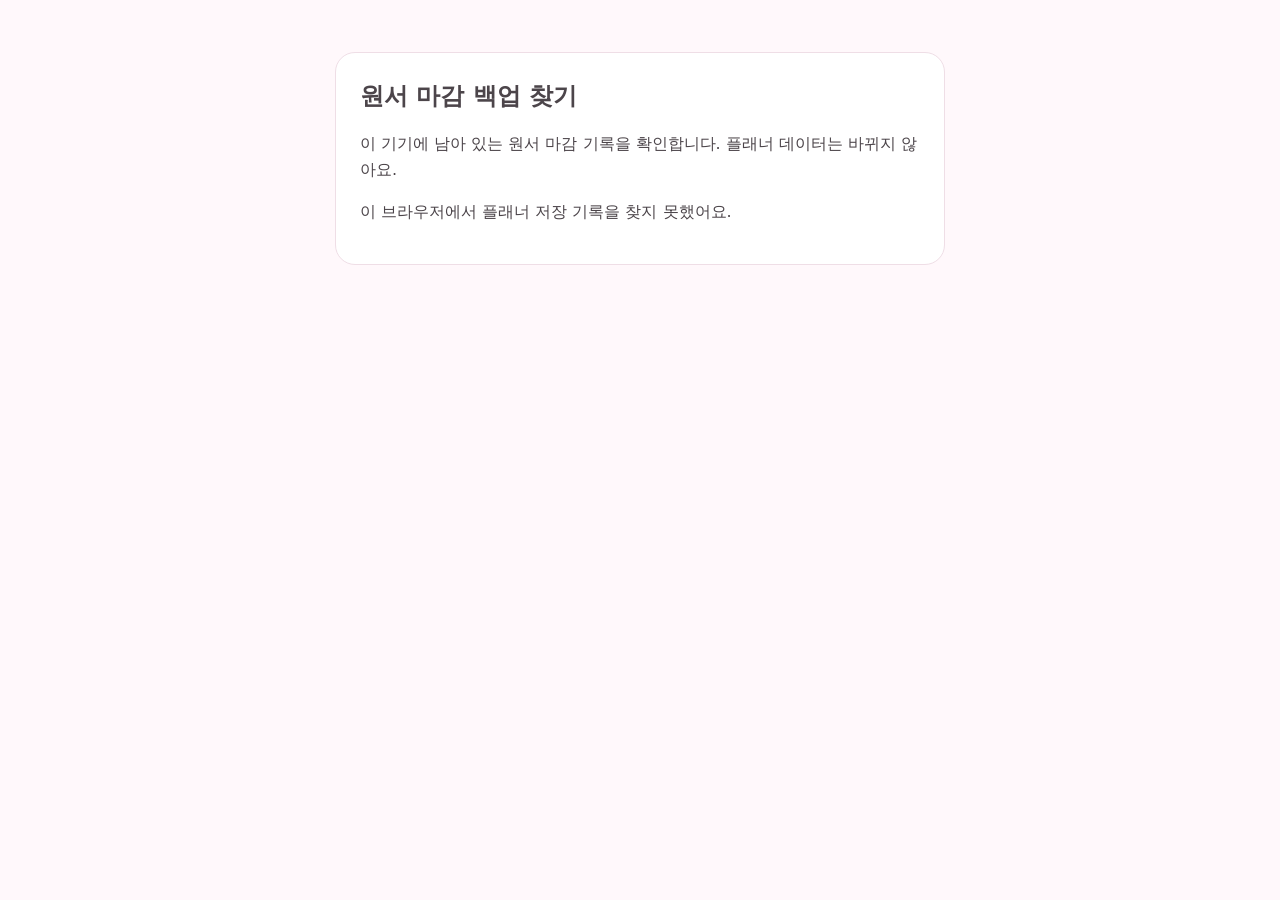
<file: deadline-recovery.html>
<!doctype html>
<html lang="ko">
<meta charset="utf-8">
<meta name="viewport" content="width=device-width,initial-scale=1">
<title>원서 마감 백업 찾기</title>
<style>
  body{margin:0;padding:28px 16px;background:#fff8fb;color:#4c454a;font:16px/1.6 system-ui}
  main{max-width:560px;margin:24px auto;padding:24px;background:white;border:1px solid #efdee6;border-radius:20px}
  h1{font-size:24px;margin:0 0 12px}button{font:inherit;padding:10px 16px;border:0;border-radius:10px;background:#ba426f;color:white;cursor:pointer}
</style>
<main>
  <h1>원서 마감 백업 찾기</h1>
  <p>이 기기에 남아 있는 원서 마감 기록을 확인합니다. 플래너 데이터는 바뀌지 않아요.</p>
  <p id="status" role="status">백업을 찾는 중이에요.</p>
  <button id="download" type="button" hidden>원서 마감 백업 내려받기</button>
</main>
<script src="planner-session-v2.js"></script>
<script>
  const statusText=document.getElementById('status');
  const download=document.getElementById('download');

  function parse(raw){try{return JSON.parse(raw)}catch{return null}}

  function findSnapshots(code){
    const snapshots=[];
    function add(source,state,at=''){
      const deadlines=Array.isArray(state?.deadlines)?state.deadlines.filter(item=>item?.id&&item.company&&item.date):[];
      if(deadlines.length)snapshots.push({source,at:state?._updatedAt||at,deadlines});
    }
    function read(key){
      const fallback=parse(sessionStorage.getItem(`todoPlanner_storage_fallback_${key}`));
      return parse(fallback?.value??localStorage.getItem(key));
    }
    add('이 기기의 현재 기록',read(`todoPlanner_v3_${code}`));
    add('브라우저 복구본',read(`todoPlanner_boot_rescue_${code}`));
    add('보존한 원서 마감 복구본',read(`todoPlanner_deadline_rescue_${code}`));
    add('현재 탭의 시작 기록',parse(sessionStorage.getItem(`todoPlanner_preload_snapshot_${code}`)));
    const history=read(`todoPlanner_local_history_${code}`);
    if(Array.isArray(history))history.forEach(entry=>add('이 기기의 저장 이력',entry?.state,entry?.at));
    add('원서 마감 목록',{deadlines:read(`todoPlanner_deadlines_${code}`)});
    for(let i=0;i<localStorage.length;i++){
      const key=localStorage.key(i);
      if(key?.startsWith(`todoPlanner_mobile_repair_backup_${code}_`))add('이전 모바일 복구본',read(key));
      if(key?.startsWith('planner_manual_recovery_before_')){
        const manual=read(key);
        add('이전 수동 복구본',parse(manual?.[`todoPlanner_v3_${code}`]));
      }
    }
    return snapshots;
  }

  async function scan(){
    try{
      const code=localStorage.getItem('todoPlanner_activeCode');
      if(!/^\d{4,12}$/.test(code||'')){
        statusText.textContent='이 브라우저에서 플래너 저장 기록을 찾지 못했어요.';
        return;
      }
      if(window.plannerSession.requiresPassword(code)){
        const session=window.plannerSession.read();
        const response=session&&await fetch('https://empbjojdpmeaottpesdt.supabase.co/functions/v1/planner-sync',{
          method:'POST',headers:{'Content-Type':'application/json','apikey':'sb_publishable_Af6LxJzQGT8Emahn-B30DA_IjC7hy0g','x-planner-session':session},
          body:JSON.stringify({action:'session',code})
        });
        if(!response?.ok){statusText.textContent='이 브라우저에서 플래너 로그인 세션을 확인하지 못했어요.';return}
      }
      const snapshots=findSnapshots(code);
      const count=new Set(snapshots.flatMap(snapshot=>snapshot.deadlines.map(item=>item.id))).size;
      statusText.textContent=count?`백업에서 원서 마감 ${count}건을 찾았어요. 아래 버튼으로 저장하세요.`:'이 브라우저의 백업에서 원서 마감 기록을 찾지 못했어요.';
      if(!count)return;
      download.hidden=false;
      download.onclick=()=>{
        const file=new Blob([JSON.stringify({snapshots})],{type:'application/json'});
        const url=URL.createObjectURL(file);
        const link=document.createElement('a');
        link.href=url;link.download='planner_deadline_backup.json';link.click();
        setTimeout(()=>URL.revokeObjectURL(url),1000);
      };
    }catch{statusText.textContent='백업을 읽는 중 오류가 났어요.'}
  }

  scan();
</script>
</html>
</file>
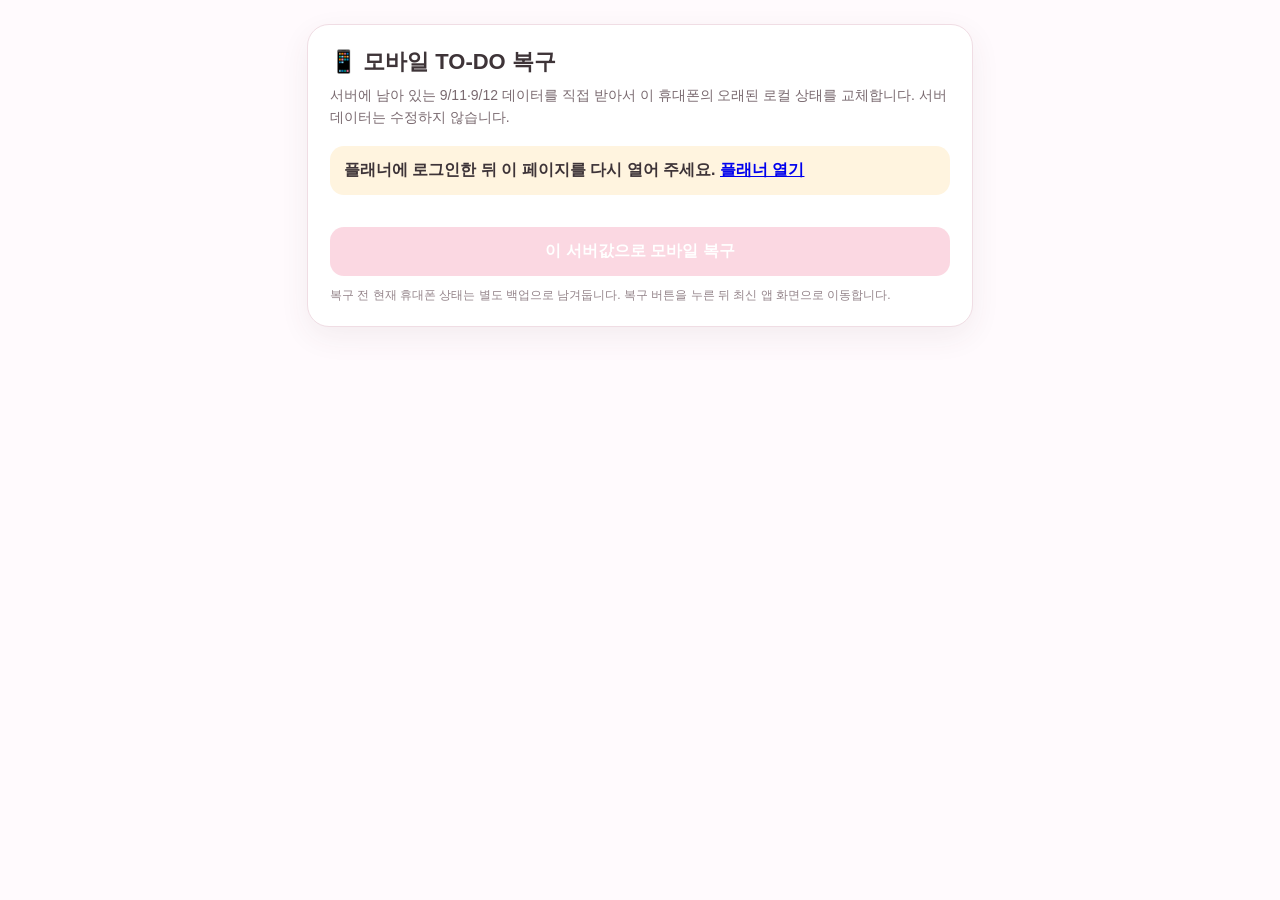
<file: mobile-repair.html>
<!doctype html>
<html lang="ko">
<head>
<meta charset="utf-8">
<meta name="viewport" content="width=device-width,initial-scale=1,viewport-fit=cover">
<title>TO-DO 모바일 복구</title>
<style>
body{font-family:-apple-system,BlinkMacSystemFont,"Pretendard",sans-serif;background:#fffafd;color:#3e3438;margin:0;padding:24px}.card{max-width:620px;margin:0 auto;background:#fff;border:1px solid #f0dde4;border-radius:22px;padding:22px;box-shadow:0 10px 30px rgba(80,50,60,.07)}h1{font-size:22px;margin:0 0 8px}.sub{font-size:14px;line-height:1.55;color:#7a6a70}.status{margin:18px 0;padding:14px;border-radius:14px;background:#fff2f6;font-weight:700}.day{margin:14px 0;padding:14px;border-radius:14px;background:#faf7f8}.day b{display:block;margin-bottom:8px}.item{font-size:14px;padding:5px 0;border-bottom:1px dashed #eee}.item:last-child{border-bottom:0}.ok{background:#eaf8ef}.warn{background:#fff4df}.btn{width:100%;border:0;border-radius:14px;padding:14px 16px;font-size:16px;font-weight:800;background:#f7a9bf;color:#fff;margin-top:14px}.btn:disabled{opacity:.45}.small{font-size:12px;color:#94848a;margin-top:10px;line-height:1.5}
</style>
</head>
<body>
<div class="card">
<h1>📱 모바일 TO-DO 복구</h1>
<div class="sub">서버에 남아 있는 9/11·9/12 데이터를 직접 받아서 이 휴대폰의 오래된 로컬 상태를 교체합니다. 서버 데이터는 수정하지 않습니다.</div>
<div id="status" class="status">서버 데이터 확인 중…</div>
<div id="result"></div>
<button id="apply" class="btn" disabled>이 서버값으로 모바일 복구</button>
<div class="small">복구 전 현재 휴대폰 상태는 별도 백업으로 남겨둡니다. 복구 버튼을 누른 뒤 최신 앱 화면으로 이동합니다.</div>
</div>
<script src="planner-session-v2.js"></script>
<script>
const SUPABASE_URL='https://empbjojdpmeaottpesdt.supabase.co';
const SUPABASE_ANON_KEY='sb_publishable_Af6LxJzQGT8Emahn-B30DA_IjC7hy0g';
const CODE='0307';
let serverState=null;
const $=id=>document.getElementById(id);
function items(mode,date){const a=serverState?.todos?.[mode]?.[date];return Array.isArray(a)?a:[]}
function esc(s){return String(s??'').replace(/[&<>"']/g,c=>({'&':'&amp;','<':'&lt;','>':'&gt;','"':'&quot;',"'":'&#39;'}[c]))}
function render(){
  let total=0,html='';
  for(const date of ['2026-09-11','2026-09-12']){
    const job=items('job',date),work=items('work',date);total+=job.length+work.length;
    const all=[...job.map(x=>['취준',x]),...work.map(x=>['업무',x])];
    html+=`<div class="day"><b>${date.slice(5).replace('-','/')} · ${all.length}개</b>${all.length?all.map(([m,x])=>`<div class="item">[${m}] ${esc(x?.text||'')} ${x?.status==='done'?'✅':x?.status==='postponed'?'💛':''}</div>`).join(''):'<div class="item">서버에 남은 투두 없음</div>'}</div>`;
  }
  $('result').innerHTML=html;
  $('status').className='status '+(total?'ok':'warn');
  $('status').textContent=total?`서버에서 9/11·9/12 투두 ${total}개를 찾았어요.`:'서버에서 9/11·9/12 투두를 찾지 못했어요. 복구 버튼은 잠가둘게요.';
  $('apply').disabled=!total;
}
async function load(){
  try{
    if(!window.plannerSession.read())throw new Error('login_required');
    const r=await fetch(`${SUPABASE_URL}/functions/v1/planner-sync`,{method:'POST',cache:'no-store',headers:{'Content-Type':'application/json','apikey':SUPABASE_ANON_KEY,...window.plannerSession.headers()},body:JSON.stringify({action:'load',code:CODE,_:Date.now()})});
    if(!r.ok)throw new Error(r.status===401?'login_required':'server_error');
    const data=await r.json();serverState=data?.state||null;if(!serverState)throw new Error('state 없음');render();
  }catch(e){$('status').className='status warn';if(e.message==='login_required')$('status').innerHTML='플래너에 로그인한 뒤 이 페이지를 다시 열어 주세요. <a href="./">플래너 열기</a>';
    else $('status').textContent='서버에 연결하지 못했어요. 잠시 뒤 다시 시도해 주세요.';}
}
$('apply').onclick=async()=>{
  if(!serverState)return;
  $('apply').disabled=true;$('apply').textContent='복구 적용 중…';
  try{
    const key=`todoPlanner_v3_${CODE}`;
    const old=localStorage.getItem(key);
    if(old)localStorage.setItem(`todoPlanner_mobile_repair_backup_${CODE}_${Date.now()}`,old);
    localStorage.setItem('todoPlanner_activeCode',CODE);
    localStorage.setItem(key,JSON.stringify(serverState));
    localStorage.removeItem(`todoPlanner_sync_pending_${CODE}`);
    localStorage.removeItem(`todoPlanner_sync_pending_v2_${CODE}`);
    localStorage.setItem(`todoPlanner_boot_rescue_${CODE}`,JSON.stringify(serverState));
    sessionStorage.setItem(`todoPlanner_preload_snapshot_${CODE}`,JSON.stringify(serverState));
    if('caches' in window){for(const k of await caches.keys())await caches.delete(k)}
    if('serviceWorker' in navigator){for(const r of await navigator.serviceWorker.getRegistrations())await r.unregister()}
    $('status').className='status ok';$('status').textContent='모바일 복구 완료. 최신 TO-DO 화면으로 이동합니다.';
    setTimeout(()=>location.href=`./?mobileRepair=${Date.now()}`,900);
  }catch(e){$('status').className='status warn';$('status').textContent='복구 적용 실패: '+e.message;$('apply').disabled=false;$('apply').textContent='다시 복구';}
};
load();
</script>
</body>
</html>
</file>
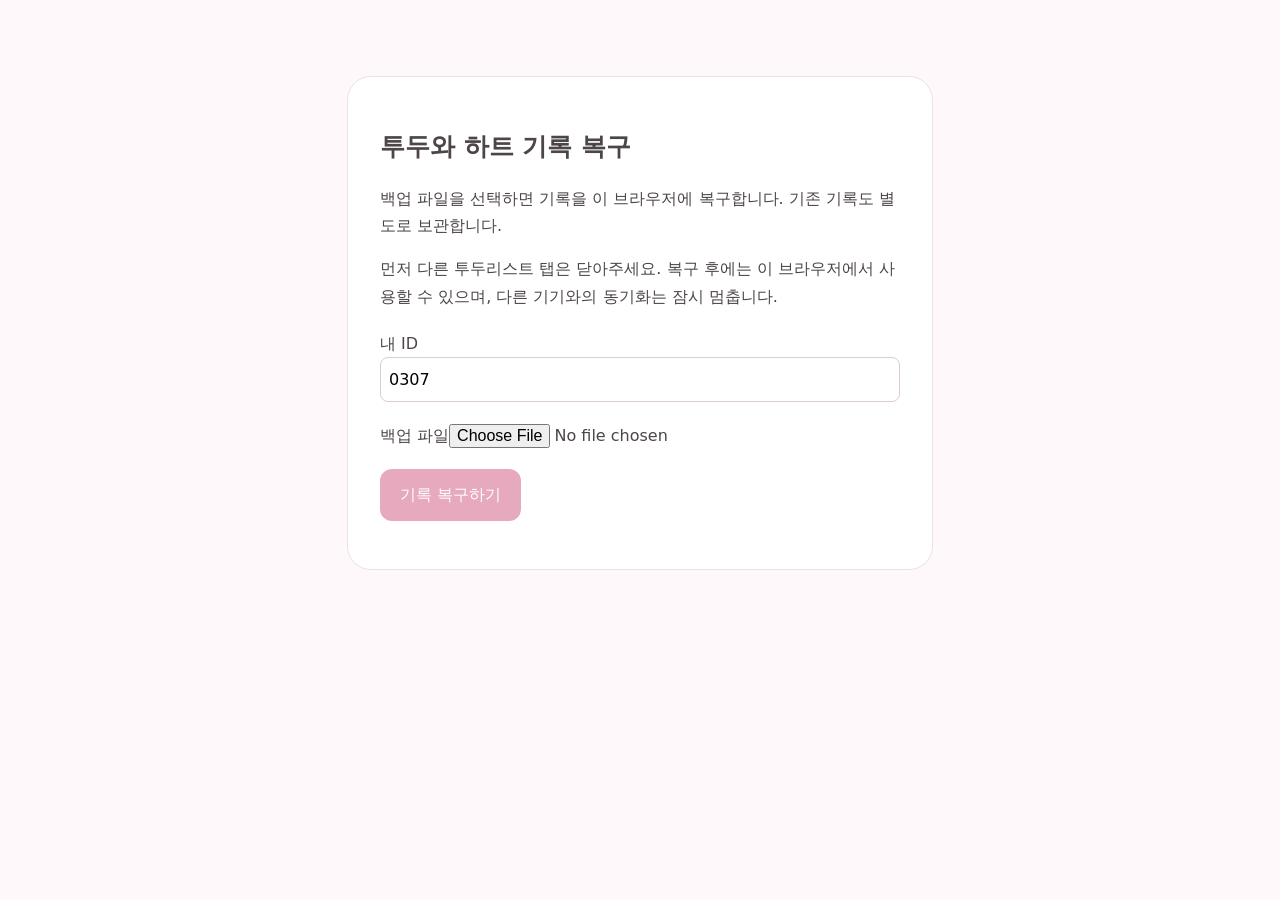
<file: recover.html>
<!doctype html><html lang="ko"><meta charset="utf-8"><meta name="viewport" content="width=device-width,initial-scale=1"><title>투두 기록 복구</title>
<style>body{font:16px/1.7 system-ui;background:#fff8fb;color:#4c454a;margin:0;padding:36px 20px}main{max-width:520px;margin:40px auto;background:white;padding:32px;border:1px solid #efdfE7;border-radius:24px}h1{font-size:25px}label{display:block;margin:20px 0}input{font:inherit;max-width:100%;box-sizing:border-box}input[type=text]{padding:8px;width:100%;border:1px solid #dbcdd3;border-radius:8px}button,a{font:inherit}button{background:#cf557f;color:white;border:0;border-radius:12px;padding:12px 20px;cursor:pointer}button:disabled{opacity:.5}#result{white-space:pre-wrap}a{color:#b33464}</style>
<main><h1>투두와 하트 기록 복구</h1><p>백업 파일을 선택하면 기록을 이 브라우저에 복구합니다. 기존 기록도 별도로 보관합니다.</p><p>먼저 다른 투두리스트 탭은 닫아주세요. 복구 후에는 이 브라우저에서 사용할 수 있으며, 다른 기기와의 동기화는 잠시 멈춥니다.</p>
<label>내 ID<input id="code" type="text" inputmode="numeric" value="0307" pattern="[0-9]{4,12}"></label>
<label>백업 파일<input id="file" type="file" accept=".json,application/json"></label>
<button id="restore" disabled>기록 복구하기</button><p id="result" role="status"></p><a id="open" href="./?recovered=1" hidden>복구한 투두리스트 열기 →</a></main>
<script src="recovery-v1.js"></script><script>
const file=document.getElementById('file'),button=document.getElementById('restore'),result=document.getElementById('result');
file.onchange=()=>{button.disabled=!file.files.length};
button.onclick=async()=>{button.disabled=true;try{
 const code=document.getElementById('code').value.trim();if(!/^\d{4,12}$/.test(code))throw Error('사용하던 ID를 입력해주세요.');
 const raw=JSON.parse(await file.files[0].text()),backup=raw.state||raw;
 const key='todoPlanner_v3_'+code;let local={};try{local=JSON.parse(localStorage.getItem(key)||'{}')}catch{}
 const next=mergePlannerRecovery(backup,local);
 const rescue={};for(let i=0;i<localStorage.length;i++){const k=localStorage.key(i);if(k.startsWith('todoPlanner'))rescue[k]=localStorage.getItem(k)}
 localStorage.setItem('planner_manual_recovery_before_'+Date.now(),JSON.stringify(rescue));
 localStorage.setItem('todoPlanner_cloud_paused','1');
 localStorage.setItem(key,JSON.stringify(next));
 localStorage.setItem('todoPlanner_boot_rescue_'+code,JSON.stringify(next));
 sessionStorage.setItem('todoPlanner_preload_snapshot_'+code,JSON.stringify(next));
 localStorage.setItem('todoPlanner_activeCode',code);
 const count=Object.values(next.todos.job).reduce((n,a)=>n+a.length,0);
 result.textContent='복구 완료! 취준 투두 '+count+'개와 하트 기록을 불러왔어요. 아래 링크로 열어주세요.';document.getElementById('open').hidden=false;
}catch(e){result.textContent='복구하지 못했어요: '+e.message;button.disabled=false}};
</script></html>
</file>
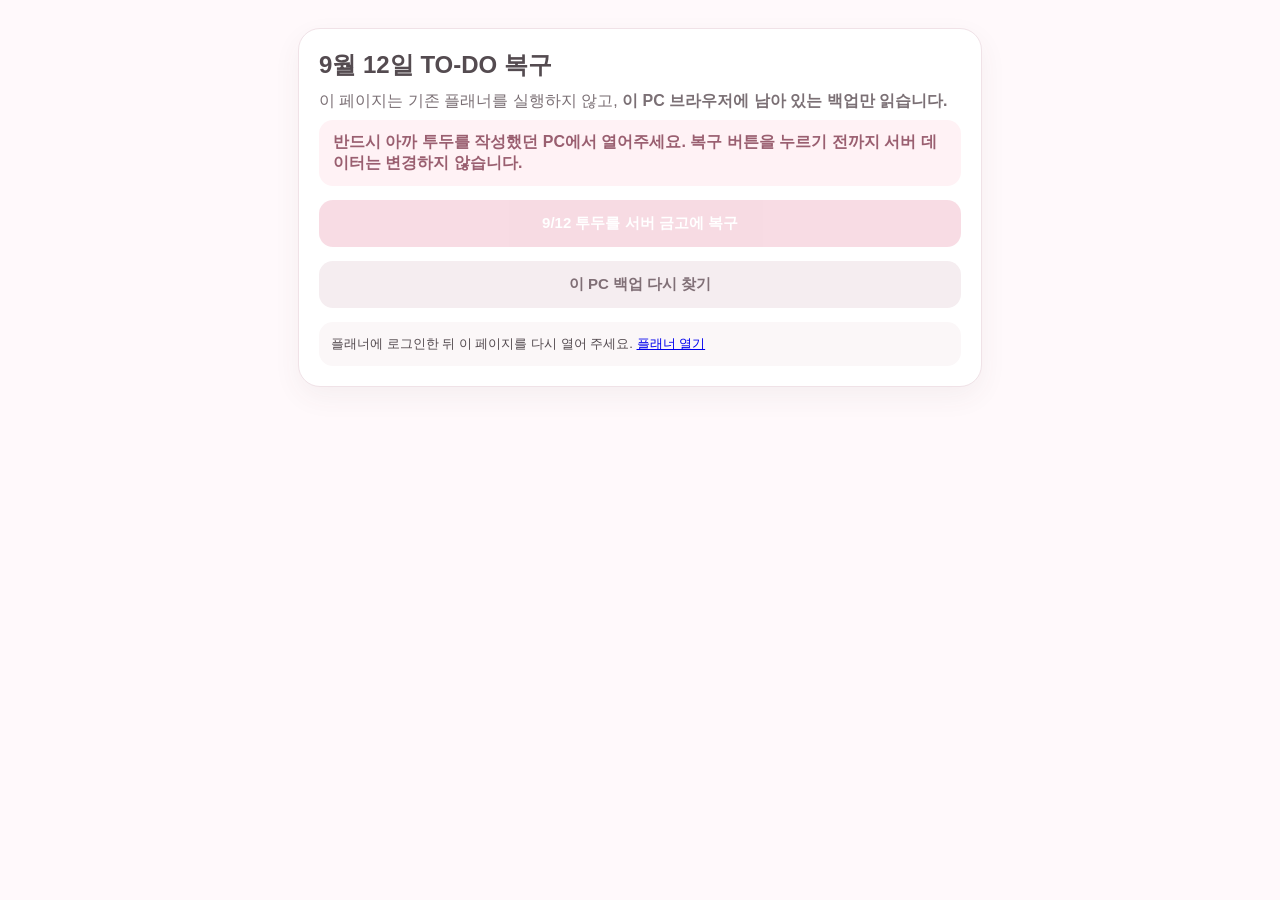
<file: recovery-0912.html>
<!doctype html>
<html lang="ko">
<head>
<meta charset="utf-8">
<meta name="viewport" content="width=device-width,initial-scale=1,viewport-fit=cover">
<title>TO-DO 9/12 복구</title>
<style>
  *{box-sizing:border-box} body{margin:0;background:#fff9fb;color:#544b50;font-family:-apple-system,BlinkMacSystemFont,"Pretendard","Noto Sans KR",sans-serif}
  main{max-width:720px;margin:0 auto;padding:28px 18px 48px}.card{background:#fff;border:1px solid #f0e2e7;border-radius:22px;padding:20px;box-shadow:0 10px 28px rgba(90,60,70,.06);margin-bottom:14px}
  h1{font-size:24px;margin:0 0 8px} p{line-height:1.55;margin:6px 0;color:#7b7075}.warn{background:#fff2f5;border-radius:14px;padding:12px 14px;color:#9a5f70;font-weight:700}
  .mode{margin-top:18px}.mode h2{font-size:15px;margin:0 0 8px}.item{padding:10px 12px;background:#fff7fa;border-radius:12px;margin:6px 0;font-size:14px}.meta{font-size:12px;color:#aaa0a5;margin-top:6px}
  button{width:100%;border:0;border-radius:14px;padding:14px 16px;background:#efb1c3;color:#fff;font-weight:800;font-size:15px;cursor:pointer;margin-top:14px}button:disabled{opacity:.45;cursor:not-allowed}.secondary{background:#f5edf0;color:#806f76}
  #status{white-space:pre-wrap;font-size:13px;line-height:1.55;background:#fbf7f8;border-radius:14px;padding:12px;margin-top:14px;min-height:44px}.ok{color:#37805b}.bad{color:#b15c67}
</style>
</head>
<body>
<main>
  <div class="card">
    <h1>9월 12일 TO-DO 복구</h1>
    <p>이 페이지는 기존 플래너를 실행하지 않고, <b>이 PC 브라우저에 남아 있는 백업만 읽습니다.</b></p>
    <div class="warn">반드시 아까 투두를 작성했던 PC에서 열어주세요. 복구 버튼을 누르기 전까지 서버 데이터는 변경하지 않습니다.</div>
    <div id="summary"></div>
    <button id="restoreBtn" disabled>9/12 투두를 서버 금고에 복구</button>
    <button id="rescanBtn" class="secondary">이 PC 백업 다시 찾기</button>
    <div id="status">백업을 찾는 중…</div>
  </div>
</main>
<script src="planner-session-v2.js"></script>
<script>
(() => {
  const TARGET='2026-09-12', CODE='0307';
  const SUPABASE_URL='https://empbjojdpmeaottpesdt.supabase.co';
  const APIKEY='sb_publishable_Af6LxJzQGT8Emahn-B30DA_IjC7hy0g';
  const summary=document.getElementById('summary'), status=document.getElementById('status'), restoreBtn=document.getElementById('restoreBtn');
  let best={job:null,work:null};

  function parse(raw){try{return raw?JSON.parse(raw):null}catch{return null}}
  function normItems(state,mode){const a=state?.todos?.[mode]?.[TARGET];return Array.isArray(a)?a.filter(x=>x&&x.id&&x.text):[]}
  function stamp(state,fallback=''){return state?._updatedAt||fallback||''}
  function score(c){return [c.items.length, Date.parse(c.at||'')||0]}
  function better(a,b){if(!a)return b;if(!b)return a;const A=score(a),B=score(b);return B[0]>A[0]||(B[0]===A[0]&&B[1]>A[1])?b:a}

  function gather(){
    const candidates=[];
    const add=(label,state,at='')=>{if(state&&typeof state==='object')candidates.push({label,state,at:stamp(state,at)})};
    add('현재 PC 로컬 저장',parse(localStorage.getItem(`todoPlanner_v3_${CODE}`)));
    add('부팅 구조 백업',parse(localStorage.getItem(`todoPlanner_boot_rescue_${CODE}`)));
    add('세션 프리로드',parse(sessionStorage.getItem(`todoPlanner_preload_snapshot_${CODE}`)));
    const hist=parse(localStorage.getItem(`todoPlanner_local_history_${CODE}`));
    if(Array.isArray(hist)) hist.forEach((h,i)=>add(`로컬 히스토리 ${i+1}`,h?.state,h?.at));

    best={job:null,work:null};
    for(const c of candidates){
      for(const mode of ['job','work']){
        const items=normItems(c.state,mode);
        if(items.length)best[mode]=better(best[mode],{...c,items,mode});
      }
    }
    render(candidates.length);
  }

  function esc(s){return String(s).replace(/[&<>"']/g,m=>({'&':'&amp;','<':'&lt;','>':'&gt;','"':'&quot;',"'":'&#39;'}[m]))}
  function render(sourceCount){
    const sections=[];
    for(const [mode,label] of [['job','취준'],['work','업무']]){
      const c=best[mode];
      if(!c){sections.push(`<div class="mode"><h2>${label}</h2><div class="meta">9/12 백업 항목을 찾지 못했어요.</div></div>`);continue}
      sections.push(`<div class="mode"><h2>${label} · ${c.items.length}개 발견</h2>${c.items.map(x=>`<div class="item">${esc(x.text)} <span class="meta">(${esc(x.status|| (x.done?'done':'pending'))})</span></div>`).join('')}<div class="meta">출처: ${esc(c.label)}${c.at?' · '+esc(c.at):''}</div></div>`);
    }
    summary.innerHTML=`<p class="meta">확인한 로컬 백업 묶음: ${sourceCount}개</p>`+sections.join('');
    const total=(best.job?.items.length||0)+(best.work?.items.length||0);
    restoreBtn.disabled=total===0;
    status.textContent=total?`이 PC에서 9/12 투두 ${total}개를 찾았어요. 목록이 맞는지 보고 복구 버튼을 눌러주세요.`:'이 PC 로컬 백업에서 9/12 투두를 찾지 못했어요.';
  }

  async function post(body){
    const r=await fetch(`${SUPABASE_URL}/functions/v1/planner-sync`,{method:'POST',headers:{'Content-Type':'application/json','apikey':APIKEY,...window.plannerSession.headers()},body:JSON.stringify({code:CODE,...body})});
    if(!r.ok)throw new Error(await r.text());
    return r.json();
  }

  async function restore(){
    restoreBtn.disabled=true;status.className='';status.textContent='서버 금고로 복구 중…';
    try{
      let n=0;
      for(const mode of ['job','work']){
        const c=best[mode]; if(!c)continue;
        for(const todo of c.items){
          await post({action:'todo_upsert',mode,date:TARGET,todo,client_updated_at:c.at||new Date().toISOString()}); n++;
        }
      }
      const loaded=await post({action:'load'});
      const jc=Array.isArray(loaded?.state?.todos?.job?.[TARGET])?loaded.state.todos.job[TARGET].length:0;
      const wc=Array.isArray(loaded?.state?.todos?.work?.[TARGET])?loaded.state.todos.work[TARGET].length:0;
      status.className='ok';status.textContent=`복구 요청 완료: ${n}개\n서버에서 다시 읽힌 9/12 투두: 취준 ${jc}개 · 업무 ${wc}개\n이제 일반 TO-DO 앱을 열어 확인해도 돼요.`;
    }catch(e){
      status.className='bad';status.textContent='복구 중 오류가 났어요. 이 페이지를 닫지 말고 화면을 캡처해 주세요.\n'+String(e?.message||e);
      restoreBtn.disabled=false;
    }
  }

  async function scanAfterLogin(){
    try{
      if(!window.plannerSession.read())throw new Error('login_required');
      await post({action:'session'});
      gather();
    }catch{
      best={job:null,work:null};
      summary.textContent='';
      restoreBtn.disabled=true;
      status.innerHTML='플래너에 로그인한 뒤 이 페이지를 다시 열어 주세요. <a href="./">플래너 열기</a>';
    }
  }
  document.getElementById('rescanBtn').onclick=scanAfterLogin;
  restoreBtn.onclick=restore;
  scanAfterLogin();
})();
</script>
</body>
</html>
</file>
